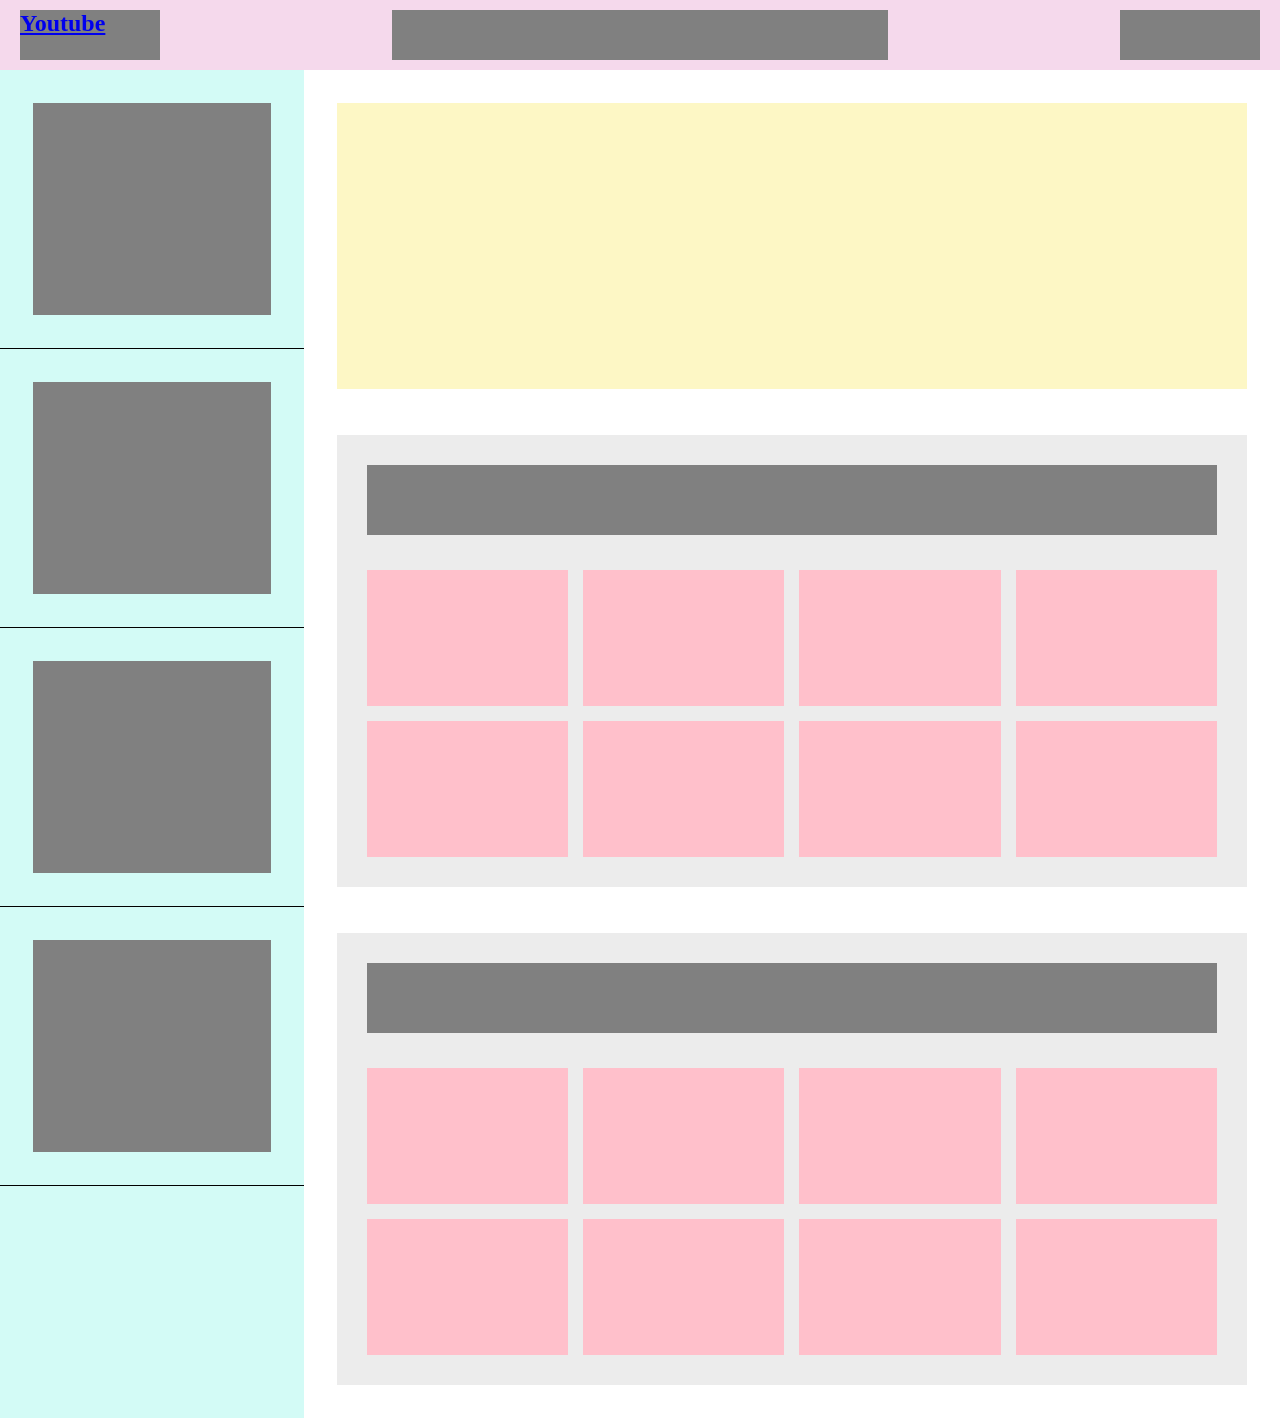
<file: abstract-web/index.html>
<!DOCTYPE html>
<html> 
    <head>
        <title>Abstract Web Demo</title>
        <meta name="viewport" content="width=device-width, initial-scale=1.0">
        <link rel="stylesheet" href="style.css">
    </head>
    <body>
       <nav>
           <h1 id="logo"><a href="/">Youtube</a></h1>
           <div id="search-bar"></div>
           <div id="sign-in"></div>
       </nav>

        <main>
            <aside>
                <ul>
                    <li><div></div></li>
                    <li><div></div></li>
                    <li><div></div></li>
                    <li><div></div></li>
                </ul>
            </aside>

            <section id="video-grid">
                <div id="ad"></div>

                <div class="all-videos">
                    <article class="video-category">
                        <header class="hover-opacity"></header>
                        <ul>
                            <li class="video-item"></li>
                            <li class="video-item"></li>
                            <li class="video-item"></li>
                            <li class="video-item"></li>
                            <li class="video-item"></li>
                            <li class="video-item"></li>
                            <li class="video-item"></li>
                            <li class="video-item"></li>
                        </ul>
                    </article>

                    <article class="video-category">
                        <header></header>
                        <ul>
                            <li></li>
                            <li></li>
                            <li></li>
                            <li></li>
                            <li></li>
                            <li></li>
                            <li></li>
                            <li></li>
                        </ul>
                    </article>
                </div>
            </section>
        </main>


    </body>
</html>
</file>
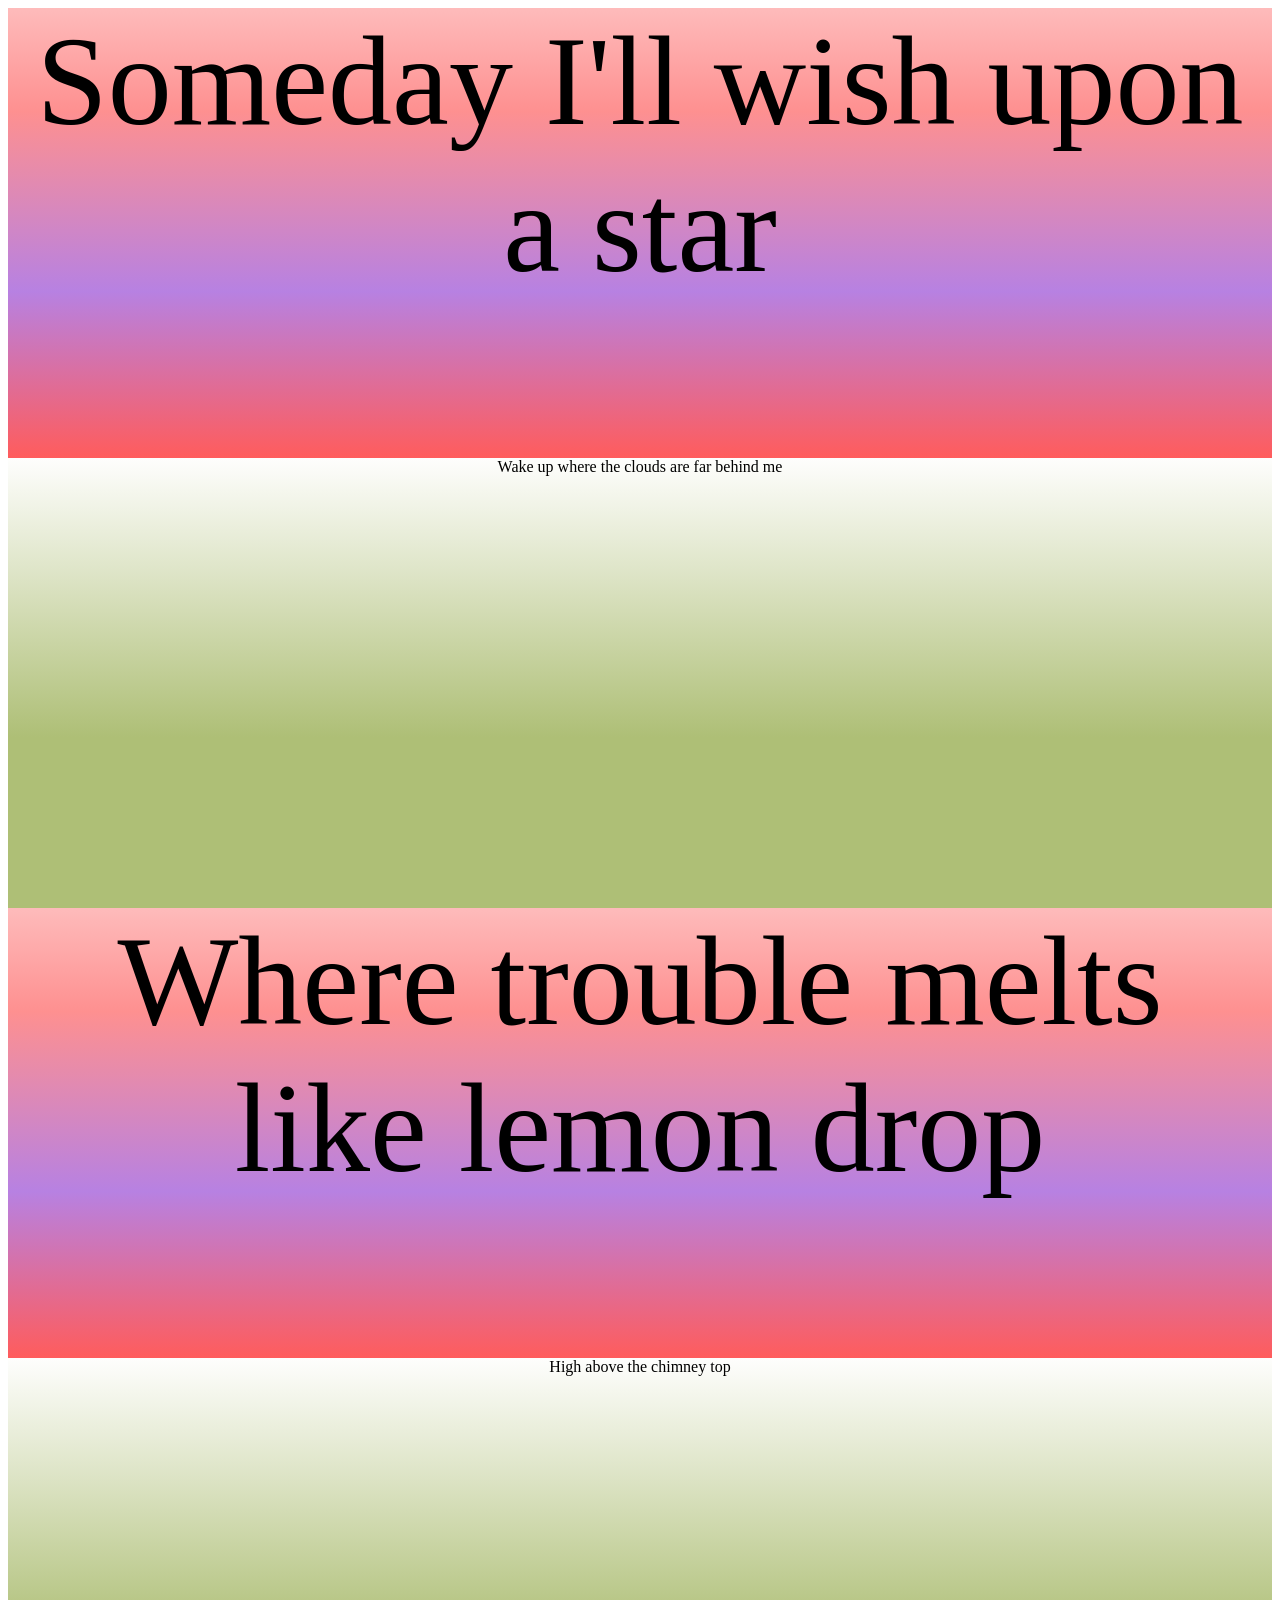
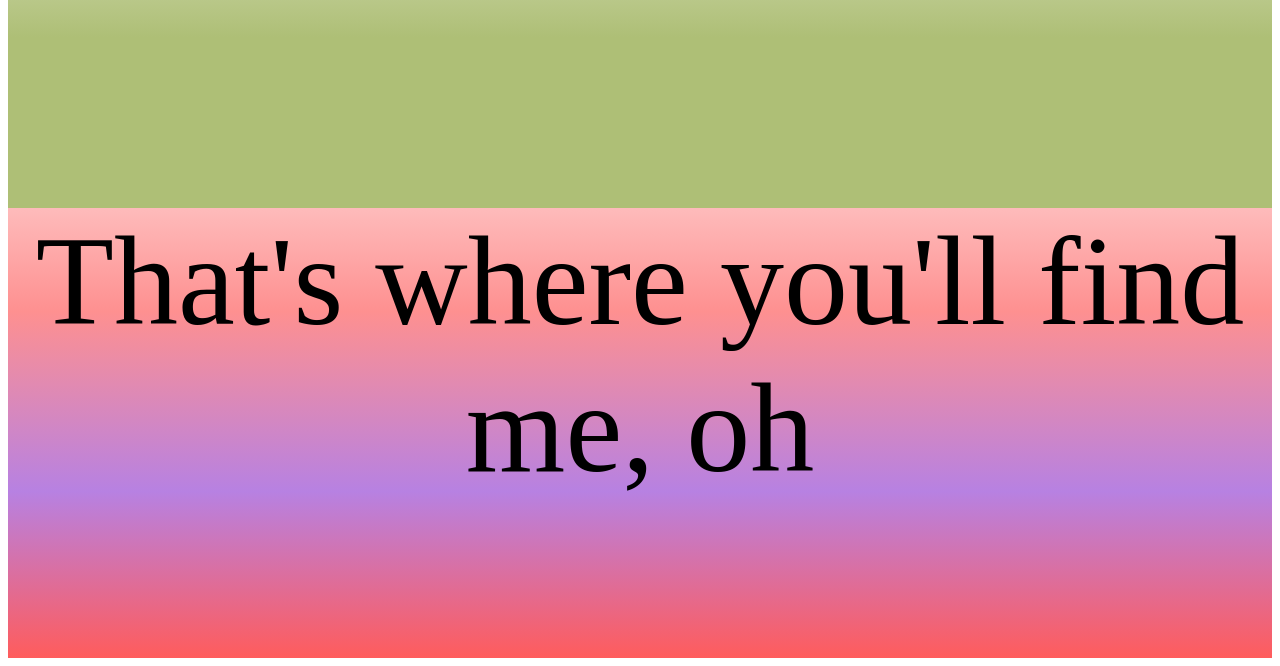
<file: expressive-text/index.html>
<html>
    <head>
        <title>Over the Rainbow</title>

        <link rel="stylesheet" href="css/style.css">
    </head>

    <body>
        <section id="verse-1">
            <p>Someday I'll wish upon a star</p>
            <p>Wake up where the clouds are far behind me</p>
            <p>Where trouble melts like lemon drop</p>
            <p>High above the chimney top</p>
            <p>That's where you'll find me, oh</p>
        </section>
        
    </body>
</html>
</file>
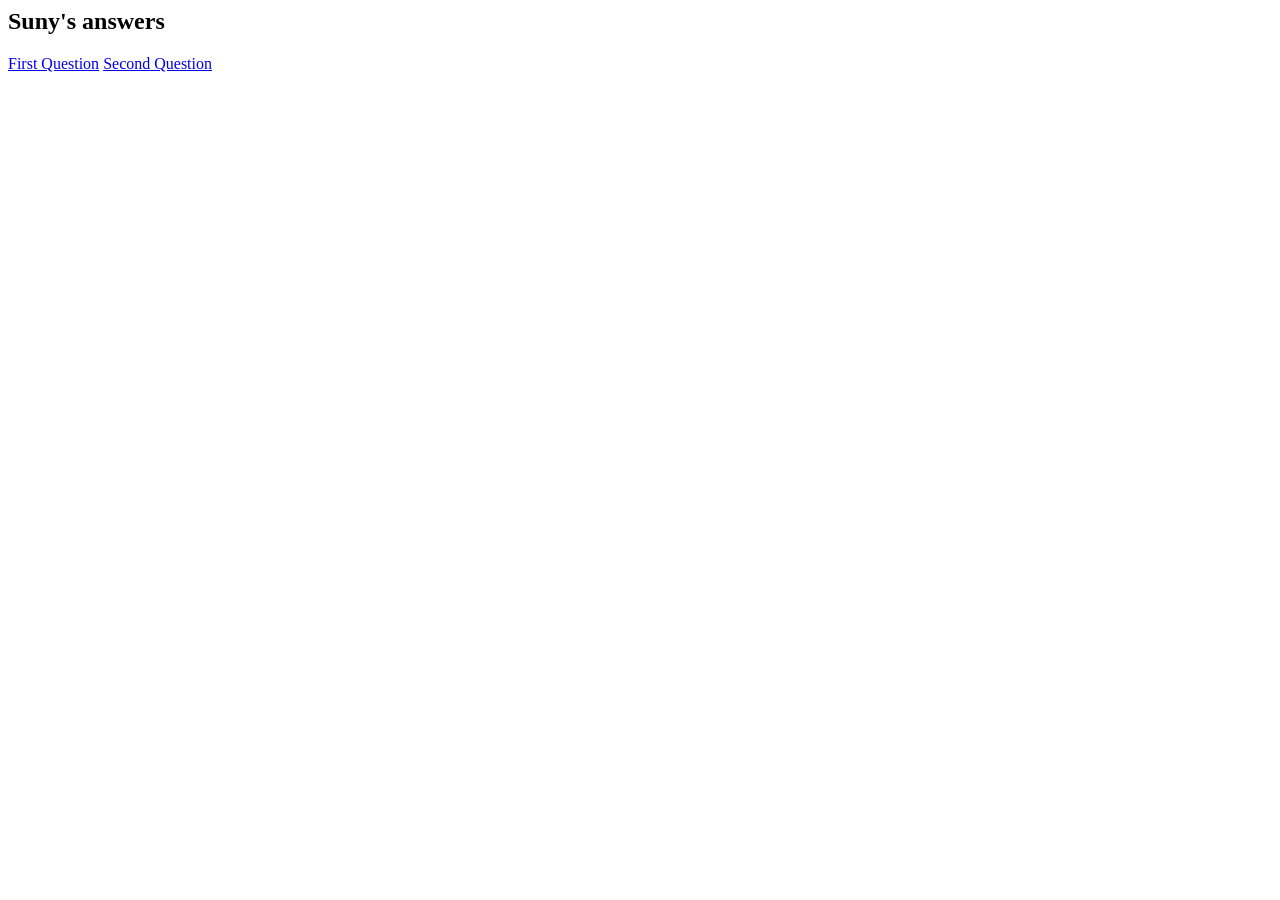
<file: interview/index.html>
<html>
    <head>
        <title>Interview Project</title>
    </head>

    <body>
        <h2>Suny's answers</h2>
        <a href="question-1.html">First Question</a>
        <a href="question-2.html">Second Question</a>
    </body>
</html>
</file>
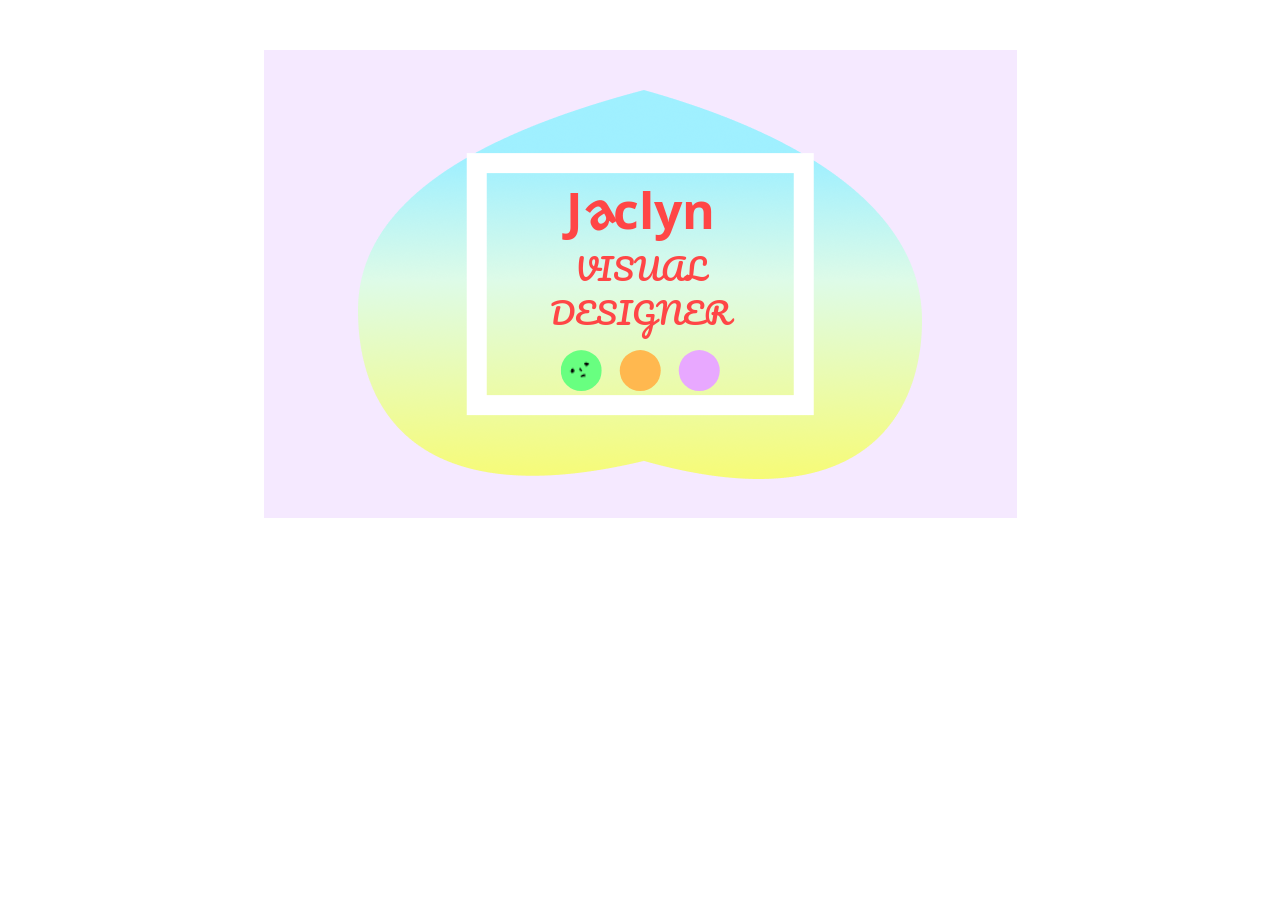
<file: nametag/index.html>
<html>
    <head>
        <title>Suny/Jaclyn Nametag</title>

        <link rel="stylesheet" href="css/fonts.css">
        <link rel="stylesheet" href="css/style.css">
    </head>

    <body>
        <section id="nametag-container">
            <!-- <div class="big-circle"></div> -->
            <div class="vertically-centered">
                <h1>J<span>a</span>clyn</h1>
                <h2>Visual Designer</h2>

                <div class="circles-container">
                    <span></span>
                    <span></span>
                    <span></span>
                </div>
            </div>
        </section>
    </body>
</html>
</file>
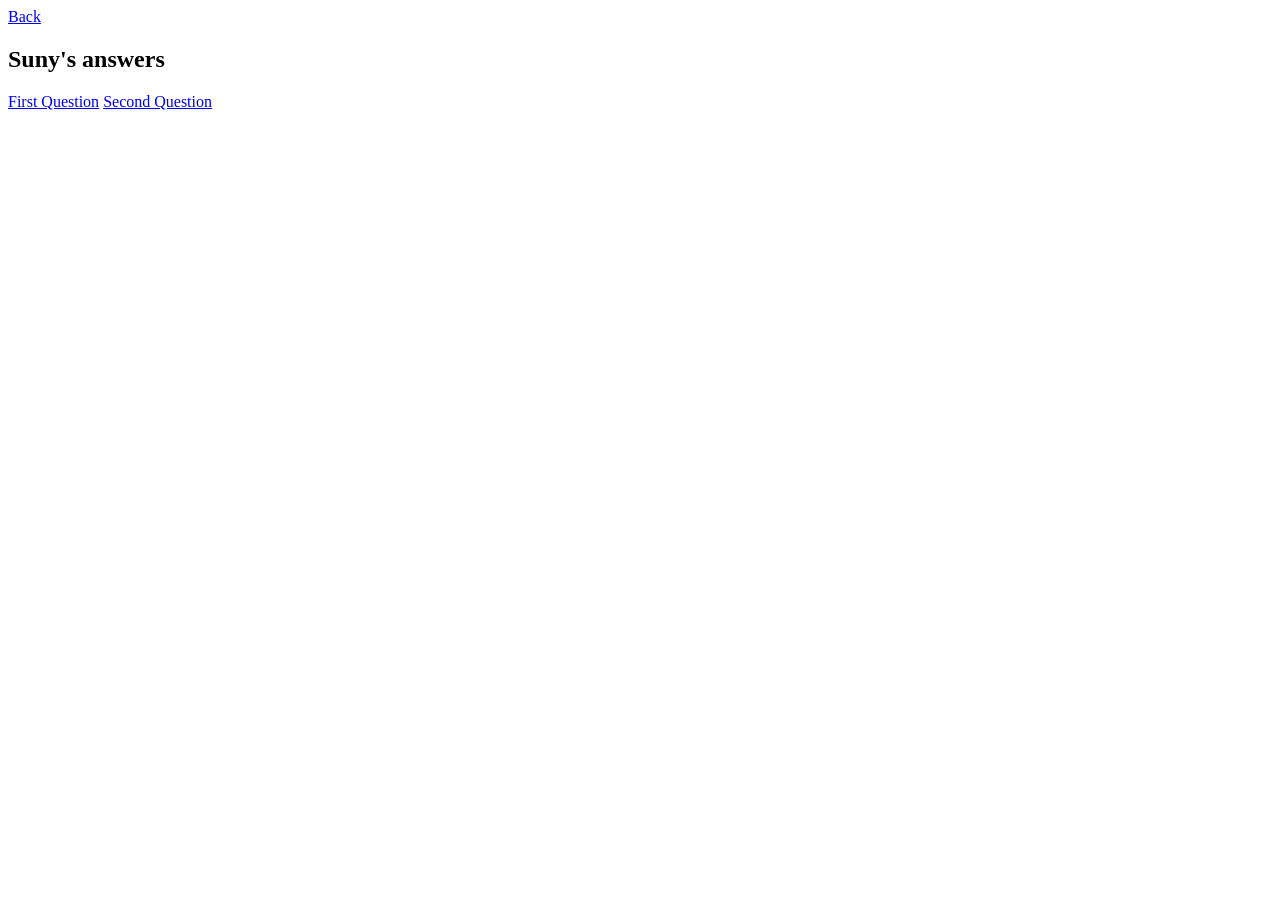
<file: suny-interview/index.html>
<html>
    <head>
        <title>Interview Project</title>
    </head>

    <body>
        <a href="/">Back</a>
        <h2>Suny's answers</h2>
        <a href="question-1.html">First Question</a>
        <a href="question-2.html">Second Question</a>
    </body>
</html>
</file>
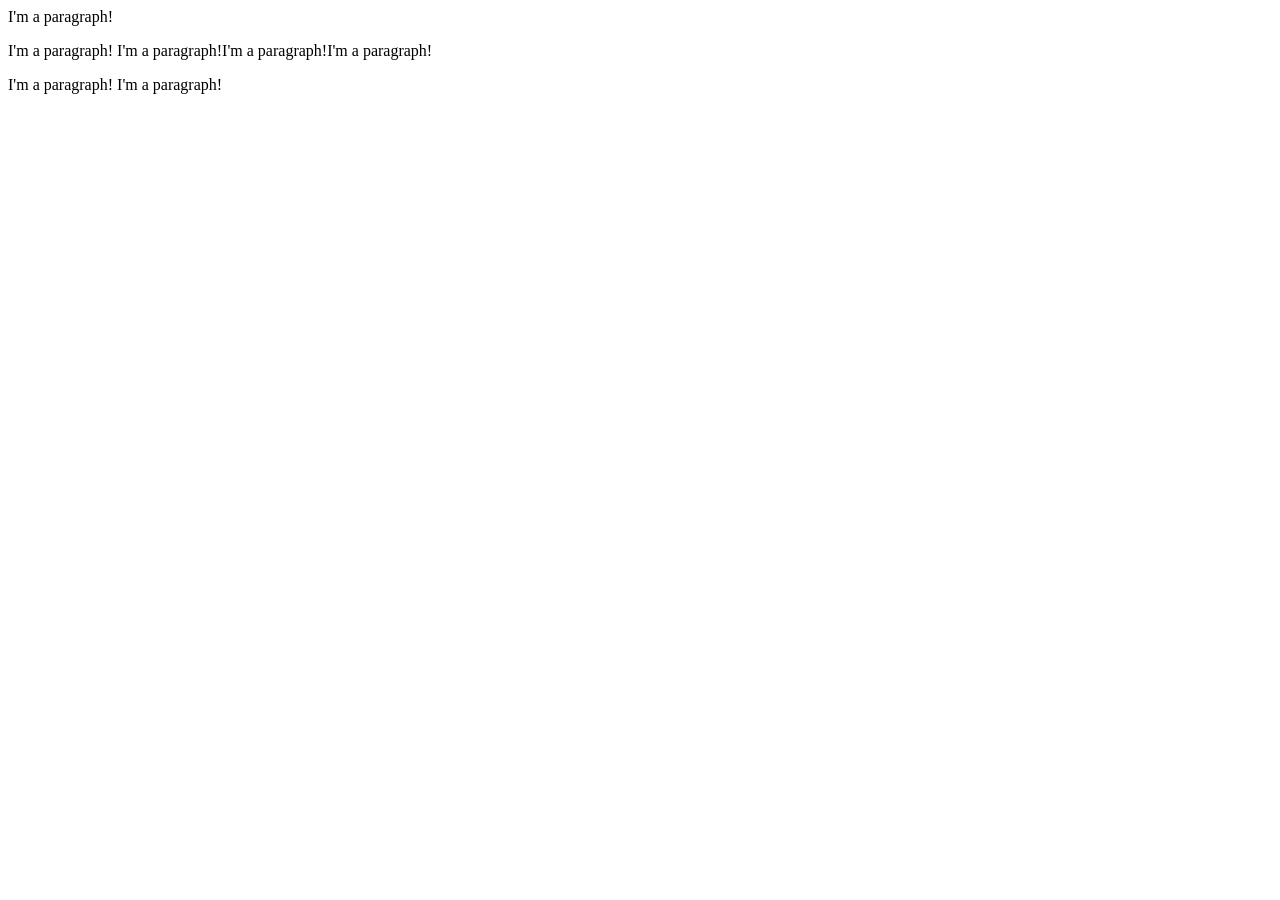
<file: all-html/page-2.html>
<html>
    <head>
        <title>Suny's All HTML Project</title>
    </head>

    <body>
      <p>I'm a paragraph!</p>

      <p>I'm a paragraph! I'm a paragraph!I'm a paragraph!I'm a paragraph!</p>
       
      <p>I'm a paragraph! I'm a paragraph!</p>
    </body>
</html>
</file>
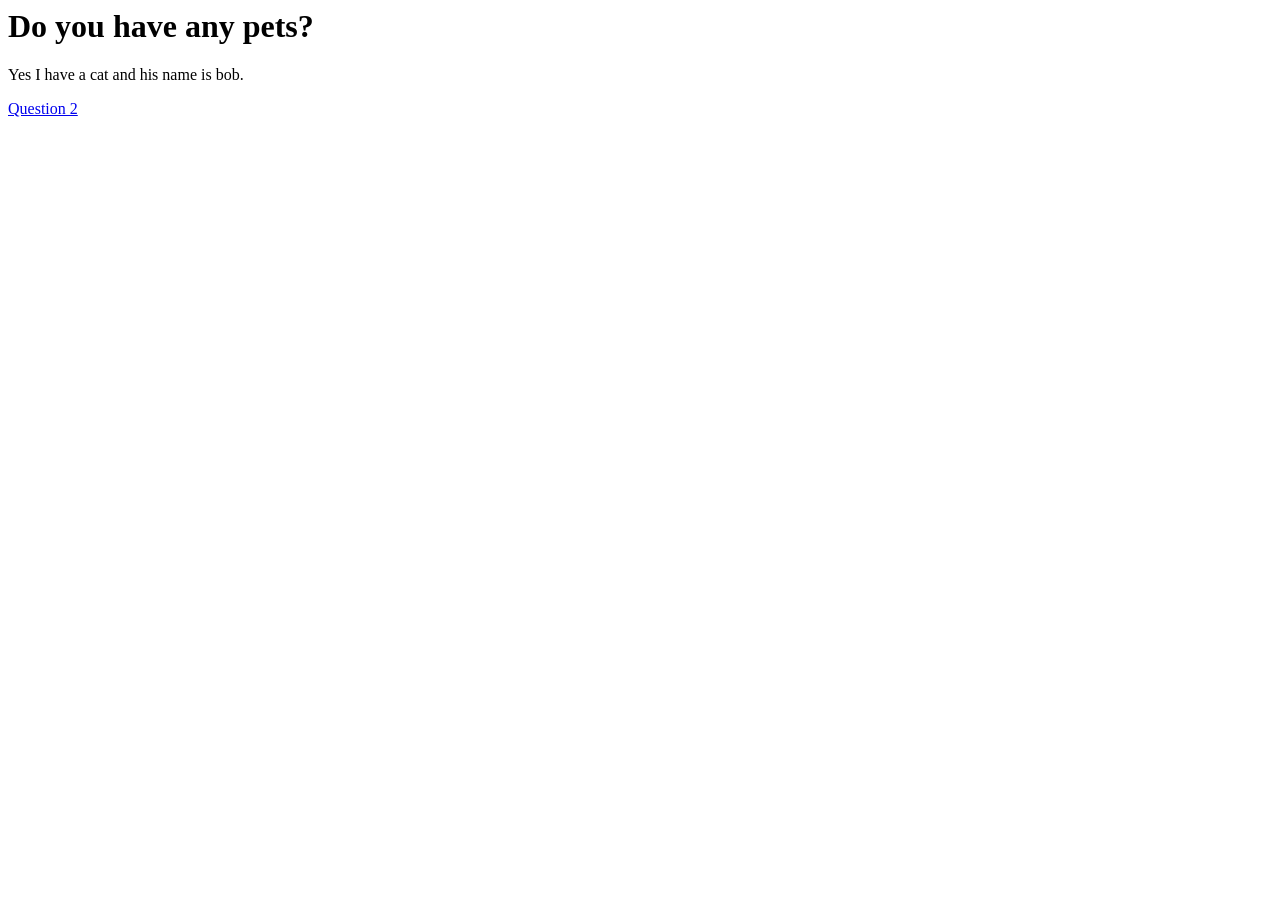
<file: interview/question-1.html>
<html>
    <head>
        <title>Interview Project - Question 1</title>
    </head>

    <body>
        <h1>Do you have any pets?</h1>
        <p>Yes I have a cat and his name is bob.</p>

        <a href="question-2.html">Question 2</a>
    </body>
</html>
</file>
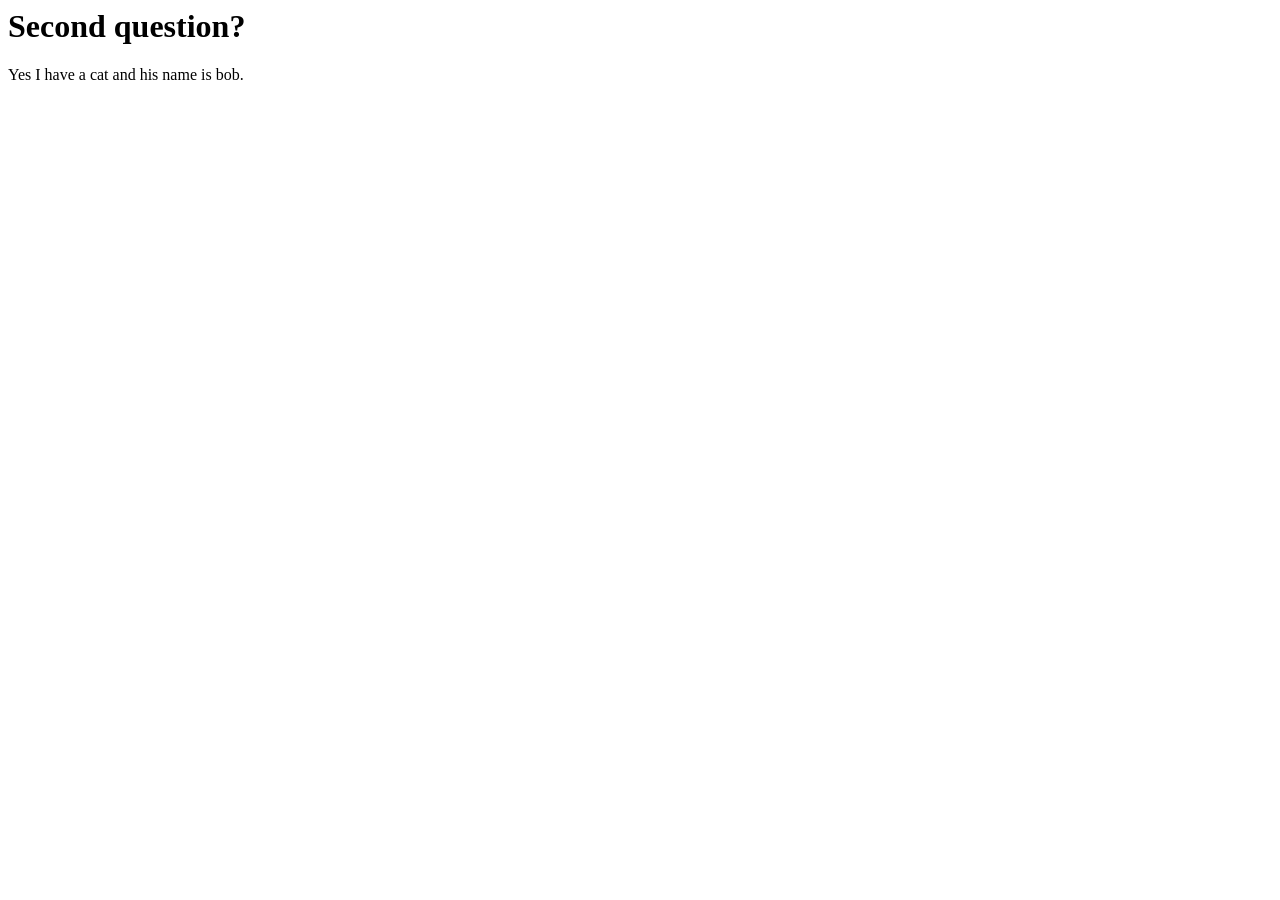
<file: interview/question-2.html>
<html>
    <head>
        <title>Interview Project - Question 1</title>
    </head>

    <body>
        <h1>Second question?</h1>
        <p>Yes I have a cat and his name is bob.</p>
    </body>
</html>
</file>
<file: abstract-web/style.css>
body {
    margin: 0;
}

nav {
    width: 100%;
    height: 70px;
    background: #F5D9EC;
    padding: 10px 20px;
    box-sizing: border-box;
    display: flex;
    justify-content: space-between;
}   

#logo {
    height: 100%;
    width: 140px;
    background: grey;
    margin: 0;
}

#search-bar {
    width: 40%;
    height: 100%;
    background: grey;
}

#sign-in {
    width: 140px;
    height: 100%;
    background: grey;
}

main {
    display: flex;
}

aside {
    flex-basis: 25%;
    background: #D3FBF6;
}

aside ul {
    margin: 0;
    padding: 0;
}

aside li {
    list-style: none;
    padding: 33px;
    border-bottom: 1px solid black;
}

aside li div {
    background: grey;
    height: 212px;
    width: 100%;
}

#video-grid {
    flex-basis: 75%;
    padding: 33px;
}

#ad {
    background: #FDF7C5;
    width: 100%;
    height: 286px;
}

.video-category {
    margin-top: 46px;
    background: #ECECEC;
    padding: 30px;
}

.video-category ul {
    list-style: none;
    margin: 0;
    padding: 0;
}

.video-category header {
    width: 100%;
    height: 70px;
    background: grey;
    margin-bottom: 35px;
}

.video-category ul {
    display: grid;
    grid-template-columns: repeat(4, 1fr);
    column-gap: 15px;
    row-gap: 15px;
}

.video-category li {
    height: 136px;
    background: pink;
}

/* Tablet */
@media (max-width: 1024px) {
   
}

/* Mobile */
@media (max-width: 768px) {

    #search-bar {
        display: none;
    }

    aside {
        flex-basis: 10%;
    }

    aside li {
        padding: 10px;
    }

    aside li div {
        height: 40px;
    }

    #video-grid {
        flex-basis: 90%;
        padding: 10px;
    }

    .video-category {
        margin-top: 20px;
        padding: 10px;
    }

    .video-category ul {
        grid-template-columns: repeat(2, 1fr);
        column-gap: 10px;
        row-gap: 10px;
    }
}

@media (max-width: 400px) {
    aside {
        display: none;
    }

    #video-grid {
        flex-basis: 100%;
    }

    .video-category ul {
        grid-template-columns: repeat(1, 1fr);
    }
}
</file>
<file: expressive-text/css/style.css>
#verse-1 p {
    text-align: center;
    height: 50vh;
    margin: 0;
}

#verse-1 p:nth-child(odd) {
    /* Permalink - use to edit and share this gradient: https://colorzilla.com/gradient-editor/#febbbb+0,fe9090+23,b781e2+63,ff5c5c+100 */
    background: #febbbb; /* Old browsers */
    background: -moz-linear-gradient(top,  #febbbb 0%, #fe9090 23%, #b781e2 63%, #ff5c5c 100%); /* FF3.6-15 */
    background: -webkit-linear-gradient(top,  #febbbb 0%,#fe9090 23%,#b781e2 63%,#ff5c5c 100%); /* Chrome10-25,Safari5.1-6 */
    background: linear-gradient(to bottom,  #febbbb 0%,#fe9090 23%,#b781e2 63%,#ff5c5c 100%); /* W3C, IE10+, FF16+, Chrome26+, Opera12+, Safari7+ */
    filter: progid:DXImageTransform.Microsoft.gradient( startColorstr='#febbbb', endColorstr='#ff5c5c',GradientType=0 ); /* IE6-9 */
    font-size: 10vw;
}

#verse-1 p:nth-child(even) {
    /* Permalink - use to edit and share this gradient: https://colorzilla.com/gradient-editor/#fefefd+0,dce3c4+27,aebf76+62 */
    background: #fefefd; /* Old browsers */
    background: -moz-linear-gradient(top,  #fefefd 0%, #dce3c4 27%, #aebf76 62%); /* FF3.6-15 */
    background: -webkit-linear-gradient(top,  #fefefd 0%,#dce3c4 27%,#aebf76 62%); /* Chrome10-25,Safari5.1-6 */
    background: linear-gradient(to bottom,  #fefefd 0%,#dce3c4 27%,#aebf76 62%); /* W3C, IE10+, FF16+, Chrome26+, Opera12+, Safari7+ */
    filter: progid:DXImageTransform.Microsoft.gradient( startColorstr='#fefefd', endColorstr='#aebf76',GradientType=0 ); /* IE6-9 */
}

.square {
    width: 500px;
    height: 500px;
    background: green;
    position: absolute;
    top: 0;
    z-index: 1;
}

.text {
    z-index: 2;
    position: relative;
}
</file>
<file: nametag/css/fonts.css>
/* Importing using a hosted font through google fonts */
@import url('https://fonts.googleapis.com/css2?family=Open+Sans:wght@300;700&family=Pacifico&display=swap');


/* Embedding and hosting your own font file through @font-face */
@font-face {
    font-family: "Neue Haas Grotesk";
    src: url('../fonts/NeueHaasGrotDisp-55Roman-Web.woff2') format('woff2'),
        url('../font/NeueHaasGrotDisp-55Roman-Web.woff') format('woff');
    font-weight: normal;
}


@font-face {
    font-family: "Neue Haas Grotesk";
    src: url('../fonts/NeueHaasGrotDisp-66MediumItalic-Web.woff2') format('woff2'),
        url('NeueHaasGrotDisp-66MediumItalic-Web.woff') format('woff');
    font-weight: bold;
}

@font-face {
    font-family: 'Treasure';
    src: url('../fonts/Treasure-Regular.woff2') format('woff2'),
        url('../fonts/Treasure-Regular.woff') format('woff');
    font-weight: normal;
    font-style: normal;
}
</file>
<file: nametag/css/style.css>
#nametag-container {
    width: 753px;
    height: 468px;
    background: #F5E9FF;
    margin: 50px auto 0;
    border: 30px transparent solid;
    box-sizing: border-box;
    position: relative;
    cursor: pointer;
    transition: all .5s ease-out;
    background-image: url(../images/heart.png);
    background-position: center;   
    background-repeat: no-repeat;
}

#nametag-container:hover {
    background-color: #FFE6DE;
    border-color: #FF4646;
}

#nametag-container:hover .circles-container span {
    opacity: .5;
    transform: translateY(20px);
}


h1,
h2 {
    text-align: center;
    color: #FF4646;
    font-family: 'Open Sans', Arial, sans-serif;
    font-weight: bold;
    margin: 0;
    line-height: 1.48;
}

h1 {
    font-size: 50px;
}

h1 span {
    transform: rotate(-30deg);
    display: inline-block;
}

h2 {
    font-size: 30px;
    font-family: 'Pacifico', cursive;
    font-weight: normal;
    text-transform: uppercase;
}

.vertically-centered {
    position: absolute;
    top: 50%;
    left: 50%;
    transform: translateY(-50%) translateX(-50%);
    border: 20px white solid;
}

.circles-container {
    text-align: center;
    margin-top: 14px;
}

.circles-container span {
    width: 41px;
    height: 41px;
    display: inline-block;
    border-radius: 100%;
    margin: 0 7px;
    transition: all .5s ease-in;
}

.circles-container span:first-child {
    background-color: #68FF80;
    background-image: url(../images/face.png);
    background-size: 120%;
    background-position: center center;
    transition-delay: 0;
}

.circles-container span:nth-child(2) {
    background-color: #FFB84F;
    transition-delay: .25s;
}

.circles-container span:nth-child(3) {
    background-color: #E8A8FF;
    transition-delay: .5s;
}

.big-circle {
    width: 400px;
    height: 400px;
    position: absolute;
    border-radius: 100%;
    background: pink;
    bottom: -240px;
    left: -120px;
}

.big-circle-1,
.big-circle-2 {
    width: 500px;
    height: 500px;
    border-radius: 100%;
    background-color: green;
    opacity: .5;
    position: absolute;
}

.big-circle-1 {
    left: 0;
}

.big-circle-2 {
    right: 0;
}
</file>
